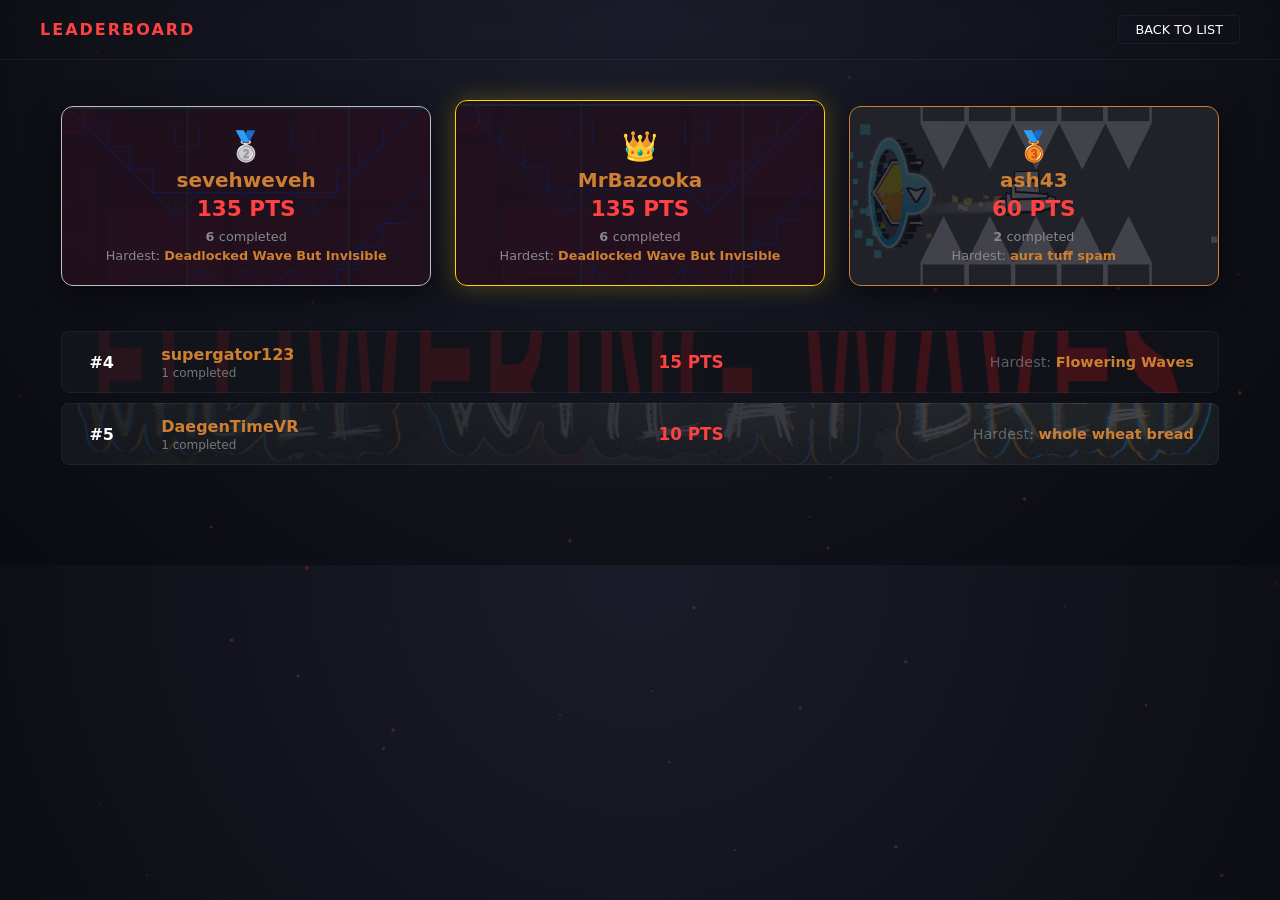
<file: leaderboard.html>
<!DOCTYPE html>
<html lang="en">
<head>
    <meta charset="UTF-8">
    <meta name="viewport" content="width=device-width, initial-scale=1.0">
    <title>LEADERBOARD | WAVE LIST REBIRTH</title>
    <link rel="icon" type="image/png" href="logo.ico">
    <link rel="stylesheet" href="style.css">

    <style>
        body { 
            overflow-y: auto; 
            background-color: #0b0c10; 
            margin: 0; 
            padding-bottom: 50px; 
            font-family: system-ui, -apple-system, sans-serif;
        }

        #canvas { 
            position: fixed; 
            top: 0; 
            left: 0; 
            width: 100vw; 
            height: 100vh; 
            z-index: 0; 
            pointer-events: none; 
        }

        .lb-container { 
            position: relative; 
            z-index: 1; 
            width: 92%;
            max-width: 1350px; 
            margin: 40px auto; 
            padding: 0 10px; 
        }

        .podium-container {
            display: flex;
            gap: 24px;
            justify-content: center;
            align-items: flex-end;
            margin-bottom: 35px;
        }

        .pod-card {
            position: relative;
            flex: 1;
            max-width: 400px;
            background: rgba(20, 22, 30, 0.85);
            border: 1px solid var(--border, rgba(255, 255, 255, 0.1));
            border-radius: 12px;
            padding: 22px 18px;
            text-align: center;
            backdrop-filter: blur(12px);
            overflow: hidden;
            box-shadow: 0 10px 30px rgba(0,0,0,0.5);
            transition: transform 0.3s ease;
        }

        .pod-card:hover { transform: translateY(-4px); }

        .pod-card.rank-1 {
            order: 2;
            border-color: #ffd700;
            box-shadow: 0 0 25px rgba(255, 215, 0, 0.25);
            padding-top: 28px;
        }

        .pod-card.rank-2 { order: 1; border-color: #c0c0c0; }
        .pod-card.rank-3 { order: 3; border-color: #cd7f32; }

        .pod-bg {
            position: absolute;
            top: 0;
            left: 0;
            width: 100%;
            height: 100%;
            background-size: cover;
            background-position: center;
            opacity: 0.2;
            z-index: 0;
            pointer-events: none;
        }

        .pod-content {
            position: relative;
            z-index: 1;
        }

        .crown-icon {
            font-size: 1.8rem;
            margin-bottom: 5px;
            display: block;
        }

        .pod-name {
            font-size: 1.25rem;
            font-weight: 800;
            margin-bottom: 4px;
            text-decoration: none;
            display: block;
        }

        .pod-pts {
            font-size: 1.35rem;
            font-weight: 900;
            color: var(--accent, #ff4141);
            margin-bottom: 8px;
        }

        .pod-stats {
            font-size: 0.8rem;
            color: #888;
            display: flex;
            flex-direction: column;
            gap: 4px;
            align-items: center;
        }

        table { 
            width: 100%; 
            border-collapse: separate; 
            border-spacing: 0 10px; 
            table-layout: fixed;
        }

        tr { 
            background-color: rgba(20, 22, 30, 0.85); 
            backdrop-filter: blur(10px); 
            transition: transform 0.2s ease, background-color 0.2s ease;
            height: 62px;
            cursor: pointer;
        }

        tr:hover { 
            transform: scale(1.005); 
            filter: brightness(1.15);
        }

        td { 
            padding: 0 20px; 
            height: 62px;
            vertical-align: middle;
            border-top: 1px solid var(--border, rgba(255,255,255,0.08)); 
            border-bottom: 1px solid var(--border, rgba(255,255,255,0.08)); 
            white-space: nowrap;
            overflow: hidden;
            text-overflow: ellipsis;
            background: transparent;
        }

        td:first-child { 
            border-radius: 8px 0 0 8px; 
            border-left: 1px solid var(--border, rgba(255,255,255,0.08)); 
            width: 80px; 
            padding: 0 10px;
            text-align: center; 
            font-weight: 800; 
            font-size: 1rem;
            color: #fff;
        }

        td.col-player { width: 35%; }

        td.col-pts { 
            width: 25%;
            text-align: center; 
            color: var(--accent, #ff4141); 
            font-weight: 800; 
            font-size: 1.05rem;
        }

        td.col-hardest { 
            border-radius: 0 8px 8px 0; 
            border-right: 1px solid var(--border, rgba(255,255,255,0.08)); 
            text-align: right; 
            font-size: 0.9rem;
            color: #aaa;
            padding-right: 24px;
        }

        .player-wrapper {
            display: flex;
            flex-direction: column;
            justify-content: center;
        }

        .player-title { 
            font-weight: 700; 
            font-size: 1rem; 
            text-decoration: none; 
            overflow: hidden;
            text-overflow: ellipsis;
            white-space: nowrap;
        }

        .sub-stat {
            font-size: 0.75rem;
            color: #777;
            margin-top: 2px;
        }


        /* ==========================================
           TIER TITLE EFFECTS
           ========================================== */

        .tier-default {
            color: #ffffff !important;
        }

        .tier-bronze {
            color: #cd7f32 !important;
        }

        .tier-silver {
            color: #c0c0c0 !important;
        }


        /* GOLD */

        .tier-gold {
            background: linear-gradient(
                90deg,
                #ffd700,
                #fff2a6,
                #ffd700,
                #fff2a6,
                #ffd700
            );
            background-size: 300% auto;
            -webkit-background-clip: text;
            background-clip: text;
            -webkit-text-fill-color: transparent;
            animation: goldMove 3s linear infinite;
        }

        @keyframes goldMove {
            0% {
                background-position: 0% center;
            }

            100% {
                background-position: 300% center;
            }
        }


        /* PLATINUM */

        .tier-platinum {
            background: linear-gradient(
                90deg,
                #EDF9FF,
                #ffffff,
                #bfc1c2,
                #ffffff,
                #EDF9FF
            );
            background-size: 300% auto;
            -webkit-background-clip: text;
            background-clip: text;
            -webkit-text-fill-color: transparent;
            animation: platinumMove 3s linear infinite;
        }

        @keyframes platinumMove {
            0% {
                background-position: 0% center;
            }

            100% {
                background-position: 300% center;
            }
        }


        /* DIAMOND */

        .tier-diamond {
            background: linear-gradient(
                90deg,
                #b9f2ff,
                #ffffff,
                #00d2ff,
                #ffffff,
                #b9f2ff
            );
            background-size: 300% auto;
            -webkit-background-clip: text;
            background-clip: text;
            -webkit-text-fill-color: transparent;
            animation: diamondMove 3s linear infinite;
        }

        @keyframes diamondMove {
            0% {
                background-position: 0% center;
            }

            100% {
                background-position: 300% center;
            }
        }


        /* WAVE MASTER */

        .tier-wave-master {
            background: linear-gradient(
                90deg,
                #ff4141,
                #9b1cff,
                #ff4141,
                #9b1cff,
                #ff4141
            );
            background-size: 300% auto;
            -webkit-background-clip: text;
            background-clip: text;
            -webkit-text-fill-color: transparent;
            animation: waveMasterMove 2.5s linear infinite;
        }

        @keyframes waveMasterMove {
            0% {
                background-position: 0% center;
            }

            100% {
                background-position: 300% center;
            }
        }


        @media (max-width: 768px) {
            .lb-container {
                width: 95%;
                padding: 0;
            }

            .podium-container {
                flex-direction: column;
                align-items: stretch;
            }

            .pod-card {
                max-width: none;
            }

            .pod-card.rank-1,
            .pod-card.rank-2,
            .pod-card.rank-3 {
                order: initial;
            }

            table {
                table-layout: auto;
            }

            td {
                padding: 0 10px;
            }

            td:first-child {
                width: 45px;
            }

            td.col-player {
                width: auto;
            }

            td.col-pts {
                width: 90px;
            }

            td.col-hardest {
                display: none;
            }
        }
    </style>
</head>

<body>

<canvas id="canvas"></canvas>

<nav style="position: relative; z-index: 1;">
    <div class="nav-logo">LEADERBOARD</div>
    <a href="index.html" class="nav-link">BACK TO LIST</a>
</nav>

<div class="lb-container">

    <div class="podium-container" id="podium-data"></div>

    <table>
        <tbody id="lb-data"></tbody>
    </table>

</div>

<script>

    const canvas = document.getElementById('canvas');
    const ctx = canvas.getContext('2d');

    let parts = [];

    function initCanvas() {

        canvas.width = window.innerWidth;
        canvas.height = window.innerHeight;

        parts = [];

        for (let i = 0; i < 80; i++) {

            parts.push({
                x: Math.random() * canvas.width,
                y: Math.random() * canvas.height,
                s: Math.random() * 2,
                sp: Math.random() * 0.4 + 0.1
            });

        }

    }


    function anim() {

        ctx.clearRect(
            0,
            0,
            canvas.width,
            canvas.height
        );

        parts.forEach(p => {

            ctx.fillStyle =
                "rgba(255,65,65,0.25)";

            ctx.beginPath();

            ctx.arc(
                p.x,
                p.y,
                p.s,
                0,
                Math.PI * 2
            );

            ctx.fill();

            p.y -= p.sp;

            if (p.y < 0) {
                p.y = canvas.height;
            }

        });

        requestAnimationFrame(anim);

    }


    window.addEventListener(
        'resize',
        initCanvas
    );

    initCanvas();
    anim();


    // ==========================================
    // TIER SYSTEM
    // ==========================================

    let tierData = [];


    async function loadTierData() {

        try {

            const response =
                await fetch(
                    `player-tiers.json?v=${Date.now()}`,
                    {
                        cache: "no-store"
                    }
                );


            if (!response.ok) {
                throw new Error(
                    `Tier data HTTP ${response.status}`
                );
            }


            tierData =
                await response.json();


            if (!Array.isArray(tierData)) {
                throw new Error(
                    "Tier data is not an array"
                );
            }

        } catch (error) {

            console.error(
                "Tier data loading error:",
                error
            );

            tierData = [];

        }

    }


    function getPlayerTier(points) {

        if (!tierData.length) {
            return null;
        }


        const totalPoints =
            Number(points || 0);


        /*
         * Wave Master has no maximum,
         * so check the minimum point
         * requirement normally.
         */

        for (const tier of tierData) {

            const min =
                Number(
                    tier.minPoints || 0
                );


            const max =
                tier.maxPoints === null ||
                tier.maxPoints === undefined
                    ? Infinity
                    : Number(
                        tier.maxPoints
                    );


            if (
                totalPoints >= min &&
                totalPoints <= max
            ) {

                return tier;

            }

        }


        return null;

    }


    function getTierClassFromTier(tier) {

        if (!tier) {
            return 'tier-default';
        }


        const effect =
            String(
                tier.effect || ''
            ).toLowerCase();


        if (
            effect ===
            'wave-master-gradient'
        ) {

            return 'tier-wave-master';

        }


        if (effect === 'diamond') {
            return 'tier-diamond';
        }


        if (effect === 'platinum') {
            return 'tier-platinum';
        }


        if (effect === 'gold') {
            return 'tier-gold';
        }


        if (effect === 'silver') {
            return 'tier-silver';
        }


        if (effect === 'bronze') {
            return 'tier-bronze';
        }


        return 'tier-default';

    }


    function getTierClass(points) {

        return getTierClassFromTier(
            getPlayerTier(points)
        );

    }


    async function load() {

        try {

            /*
             * Load the tier data separately so
             * it cannot break the leaderboard.
             */

            await loadTierData();


            const [
                levelsResponse,
                packsResponse
            ] = await Promise.all([

                fetch(
                    `levels.json?v=${Date.now()}`,
                    {
                        cache: "no-store"
                    }
                ),

                fetch(
                    `packs.json?v=${Date.now()}`,
                    {
                        cache: "no-store"
                    }
                )

            ]);


            const data =
                await levelsResponse.json();

            const packs =
                await packsResponse.json();


            data.sort(
                (a, b) =>
                    Number(b.points || 0) -
                    Number(a.points || 0)
            );


            // ==========================================
            // PLAYER DATA
            // ==========================================

            const scores = {};
            const playerLevels = {};
            const playerHardest = {};
            const displayNames = {};


            function normalizeName(name) {

                return String(name || '')
                    .replace(/\./g, '')
                    .trim()
                    .toLowerCase();

            }


            function registerPlayer(name) {

                const key =
                    normalizeName(name);

                if (!key) {
                    return null;
                }


                if (!displayNames[key]) {

                    displayNames[key] =
                        String(name)
                            .replace(/\./g, '')
                            .trim();

                }


                if (!playerLevels[key]) {

                    playerLevels[key] =
                        new Set();

                }


                return key;

            }


            function addCompletedLevel(
                playerName,
                level
            ) {

                const key =
                    registerPlayer(playerName);

                if (!key) {
                    return;
                }


                playerLevels[key].add(
                    String(level.name)
                        .toLowerCase()
                );


                const rank =
                    data.indexOf(level) + 1;


                const points =
                    rank <= 150
                        ? Number(level.points || 0)
                        : 0;


                scores[key] =
                    (scores[key] || 0) +
                    points;


                if (
                    !playerHardest[key] ||
                    Number(level.points || 0) >
                    Number(
                        playerHardest[key].points || 0
                    )
                ) {

                    playerHardest[key] =
                        level;

                }

            }


            // ==========================================
            // PROCESS LEVELS
            // ==========================================

            data.forEach(level => {

                const completedBy =
                    new Set();


                if (level.verifier) {

                    const verifierKey =
                        normalizeName(
                            level.verifier
                        );

                    if (verifierKey) {

                        completedBy.add(
                            verifierKey
                        );

                        registerPlayer(
                            level.verifier
                        );

                    }

                }


                if (
                    Array.isArray(
                        level.victors
                    )
                ) {

                    level.victors.forEach(
                        victor => {

                            const victorKey =
                                normalizeName(
                                    victor
                                );

                            if (!victorKey) {
                                return;
                            }


                            completedBy.add(
                                victorKey
                            );


                            registerPlayer(
                                victor
                            );

                        }
                    );

                }


                completedBy.forEach(
                    playerKey => {

                        if (
                            !playerLevels[playerKey]
                        ) {

                            playerLevels[playerKey] =
                                new Set();

                        }


                        playerLevels[playerKey].add(
                            String(level.name)
                                .toLowerCase()
                        );


                        const rank =
                            data.indexOf(level) + 1;


                        const points =
                            rank <= 150
                                ? Number(
                                    level.points || 0
                                )
                                : 0;


                        scores[playerKey] =
                            (
                                scores[playerKey] ||
                                0
                            ) + points;


                        if (
                            !playerHardest[playerKey] ||
                            Number(level.points || 0) >
                            Number(
                                playerHardest[playerKey]
                                    .points || 0
                            )
                        ) {

                            playerHardest[playerKey] =
                                level;

                        }

                    }
                );

            });


            // ==========================================
            // PROCESS PACKS
            // ==========================================

            Object.keys(playerLevels).forEach(
                playerKey => {

                    const completedLevels =
                        playerLevels[playerKey];


                    packs.forEach(pack => {

                        if (
                            !Array.isArray(
                                pack.levels
                            )
                        ) {

                            return;

                        }


                        const completed =
                            pack.levels.every(
                                levelName =>
                                    completedLevels.has(
                                        String(
                                            levelName
                                        ).toLowerCase()
                                    )
                            );


                        if (completed) {

                            scores[playerKey] =
                                (
                                    scores[playerKey] ||
                                    0
                                ) +
                                Number(
                                    pack.points || 0
                                );

                        }

                    });

                }
            );


            // ==========================================
            // SORT PLAYERS
            // ==========================================

            const sorted =
                Object.keys(scores)
                    .map(key => ({

                        key: key,

                        name:
                            displayNames[key] ||
                            key,

                        points:
                            scores[key]

                    }))
                    .sort((a, b) => {

                        if (
                            b.points !==
                            a.points
                        ) {

                            return (
                                b.points -
                                a.points
                            );

                        }

                        return a.name.localeCompare(
                            b.name
                        );

                    });


            // ==========================================
            // TOP 3
            // ==========================================

            const podiumContainer =
                document.getElementById(
                    'podium-data'
                );


            const top3 =
                sorted.slice(0, 3);


            let podiumHTML = "";


            top3.forEach(
                (player, index) => {

                    const rank =
                        index + 1;


                    const hardest =
                        playerHardest[
                            player.key
                        ];


                    const bgThumb =
                        hardest &&
                        hardest.thumbnail
                            ? hardest.thumbnail
                            : '';


                    const hardestName =
                        hardest
                            ? hardest.name
                            : '-';


                    const hardestClass =
                        hardest
                            ? getTierClass(
                                hardest.tier
                            )
                            : 'tier-default';


                    const compCount =
                        playerLevels[
                            player.key
                        ]
                            ? playerLevels[
                                player.key
                            ].size
                            : 0;


                    const playerTier =
                        getPlayerTier(
                            player.points
                        );


                    const playerTierClass =
                        getTierClassFromTier(
                            playerTier
                        );


                    const crown =
                        rank === 1
                            ? '👑'
                            : rank === 2
                                ? '🥈'
                                : '🥉';


                    podiumHTML += `

                        <div
                            class="pod-card rank-${rank}"
                        >

                            ${
                                bgThumb
                                    ? `
                                        <div
                                            class="pod-bg"
                                            style="
                                                background-image:url('${bgThumb}');
                                            "
                                        ></div>
                                    `
                                    : ''
                            }

                            <div
                                class="pod-content"
                            >

                                <span
                                    class="crown-icon"
                                >
                                    ${crown}
                                </span>


                                <a
                                    href="player.html?name=${encodeURIComponent(player.name)}"
                                    class="pod-name ${playerTierClass}"
                                >
                                    ${player.name}
                                </a>


                                <div
                                    class="pod-pts"
                                >
                                    ${player.points.toLocaleString()}
                                    PTS
                                </div>


                                <div
                                    class="pod-stats"
                                >

                                    <span>
                                        <strong>
                                            ${compCount}
                                        </strong>
                                        completed
                                    </span>


                                    <span>
                                        Hardest:

                                        <strong
                                            class="${hardestClass}"
                                        >
                                            ${hardestName}
                                        </strong>
                                    </span>

                                </div>

                            </div>

                        </div>

                    `;

                }
            );


            podiumContainer.innerHTML =
                podiumHTML;


            // ==========================================
            // REMAINING PLAYERS
            // ==========================================

            const table =
                document.getElementById(
                    'lb-data'
                );


            table.innerHTML = "";


            const remaining =
                sorted.slice(3);


            remaining.forEach(
                (player, i) => {

                    const rank =
                        i + 4;


                    const hardest =
                        playerHardest[
                            player.key
                        ];


                    const bgThumb =
                        hardest &&
                        hardest.thumbnail
                            ? hardest.thumbnail
                            : '';


                    const hardestName =
                        hardest
                            ? hardest.name
                            : '-';


                    const hardestClass =
                        hardest
                            ? getTierClass(
                                hardest.tier
                            )
                            : 'tier-default';


                    const compCount =
                        playerLevels[
                            player.key
                        ]
                            ? playerLevels[
                                player.key
                            ].size
                            : 0;


                    const playerTier =
                        getPlayerTier(
                            player.points
                        );


                    const playerTierClass =
                        getTierClassFromTier(
                            playerTier
                        );


                    const profileUrl =
                        `player.html?name=${encodeURIComponent(player.name)}`;


                    const bgStyle =
                        bgThumb
                            ? `
                                background:
                                linear-gradient(
                                    90deg,
                                    rgba(20,22,30,0.92) 0%,
                                    rgba(20,22,30,0.8) 100%
                                ),
                                url('${bgThumb}');

                                background-size:cover;
                                background-position:center;
                            `
                            : '';


                    table.innerHTML += `

                        <tr
                            style="${bgStyle}"
                            onclick="window.location.href='${profileUrl}'"
                        >

                            <td>
                                #${rank}
                            </td>


                            <td
                                class="col-player"
                            >

                                <div
                                    class="player-wrapper"
                                >

                                    <span
                                        class="player-title ${playerTierClass}"
                                    >
                                        ${player.name}
                                    </span>


                                    <div
                                        class="sub-stat"
                                    >
                                        ${compCount}
                                        completed
                                    </div>

                                </div>

                            </td>


                            <td
                                class="col-pts"
                            >
                                ${player.points.toLocaleString()}
                                PTS
                            </td>


                            <td
                                class="col-hardest"
                            >

                                <span
                                    style="opacity:0.5;"
                                >
                                    Hardest:
                                </span>


                                <strong
                                    class="${hardestClass}"
                                >
                                    ${hardestName}
                                </strong>

                            </td>

                        </tr>

                    `;

                }
            );


        } catch (error) {

            console.error(
                "Leaderboard loading error:",
                error
            );


            document.getElementById(
                'lb-data'
            ).innerHTML = `

                <tr>

                    <td
                        colspan="4"
                        style="
                            text-align:center;
                            color:#ff4141;
                            padding:30px;
                        "
                    >
                        ERROR LOADING
                        LEADERBOARD DATA
                    </td>

                </tr>

            `;

        }

    }


    load();

</script>

</body>
</html>
</file>
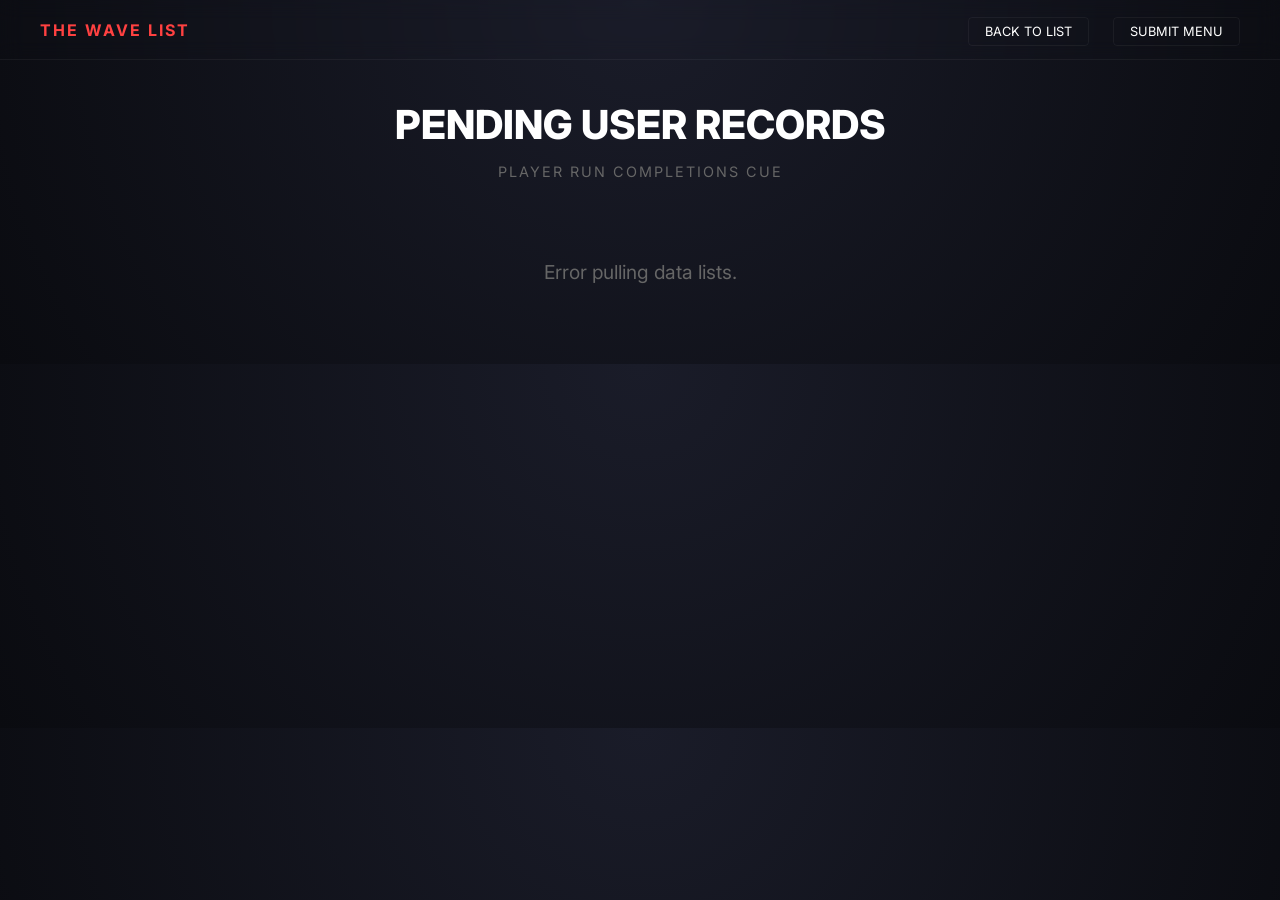
<file: records-pending.html>
<!DOCTYPE html>
<html lang="en">
<head>
    <meta charset="UTF-8">
    <title>PENDING RECORD SUBMISSIONS</title>
    <link rel="icon" type="image/png" href="logo.ico">
</head>
    <link rel="stylesheet" href="style.css">
    <style>
        .sub-layout { max-width: 1200px; margin: 40px auto; padding: 0 20px; }
        .page-header { text-align: center; margin-bottom: 40px; }
        .sub-grid { display: grid; grid-template-columns: repeat(auto-fill, minmax(320px, 1fr)); gap: 20px; }
        .record-card { background: rgba(20, 22, 30, 0.8); border: 1px solid rgba(255,255,255,0.05); border-radius: 12px; padding: 25px; box-shadow: 0 20px 40px rgba(0,0,0,0.5); backdrop-filter: blur(10px); display: flex; flex-direction: column; gap: 12px; }
        .rec-title { font-size: 1.35rem; font-weight: 800; margin: 0; color: #fff; }
        .rec-user { font-size: 0.9rem; color: var(--accent, #47e5bc); font-weight: 700; text-transform: uppercase; letter-spacing: 0.5px; }
        .notes-box { font-size: 0.8rem; color: #aaa; background: rgba(255,255,255,0.02); padding: 10px; border-radius: 6px; border-left: 3px solid #444; }
        .action-link { display: block; text-align: center; background: #fff; color: #000; padding: 10px; border-radius: 6px; font-weight: 700; font-size: 0.85rem; text-transform: uppercase; text-decoration: none; margin-top: auto; }
        #loading { text-align: center; color: #666; font-size: 1.2rem; padding: 40px; }
    </style>
</head>
<body>
    <nav>
        <div class="nav-logo" onclick="window.location.href='index.html'" style="cursor:pointer;">THE WAVE LIST</div>
        <div>
            <a href="index.html" class="nav-link" style="margin-right: 20px;">BACK TO LIST</a>
            <a href="submit.html" class="nav-link">SUBMIT MENU</a>
        </div>
    </nav>

    <div class="sub-layout">
        <div class="page-header">
            <h1 style="font-size: 2.5rem; font-weight: 800; margin-bottom: 5px;">PENDING USER RECORDS</h1>
            <p style="color: #666; text-transform: uppercase; letter-spacing: 2px; font-size: 0.9rem;">Player run completions cue</p>
        </div>
        <div id="loading">Loading current run submissions...</div>
        <div class="sub-grid" id="recordsGrid"></div>
    </div>

    <script>
        const GITHUB_USER = "jokewreb";
        const GITHUB_REPO = "TWL";

        async function fetchRecords() {
            const grid = document.getElementById('recordsGrid');
            const loading = document.getElementById('loading');
            try {
                const response = await fetch(`https://api.github.com/repos/${GITHUB_USER}/${GITHUB_REPO}/issues?state=open&per_page=100`);
                const issues = await response.json();
                
                const filtered = issues.filter(i => i.title && i.title.startsWith('[RECORD]'));
                loading.style.display = 'none';
                
                if (filtered.length === 0) {
                    grid.innerHTML = `<div style="grid-column: 1/-1; text-align:center; color:#444; padding:40px;">No pending player records found.</div>`;
                    return;
                }

                filtered.forEach(issue => {
                    const data = {};
                    if (issue.body) {
                        issue.body.split('\n').forEach(line => {
                            const parts = line.split(': ');
                            if (parts.length >= 2) {
                                data[parts[0].trim()] = parts.slice(1).join(': ').trim();
                            }
                        });
                    }

                    const card = document.createElement('div');
                    card.className = 'record-card';
                    card.innerHTML = `
                        <div>
                            <div class="rec-user">🏃 Player: ${data["SUBMIT USERNAME"] || "Unknown"}</div>
                            <h3 class="rec-title">${data["LEVEL NAME"] || "Unknown Level"}</h3>
                        </div>
                        <div class="notes-box">
                            <span style="font-size:0.65rem; font-weight:700; color:#666; display:block; text-transform:uppercase; margin-bottom:2px;">Extra Notes</span>
                            ${data["EXTRA NOTES"] || "None"}
                        </div>
                        <a href="${data["VIDEO LINK"] || '#'}" target="_blank" class="action-link">Watch Proof Video</a>
                    `;
                    grid.appendChild(card);
                });
            } catch(e) {
                loading.innerText = "Error pulling data lists.";
            }
        }
        fetchRecords();
    </script>
</body>
</html>
</file>
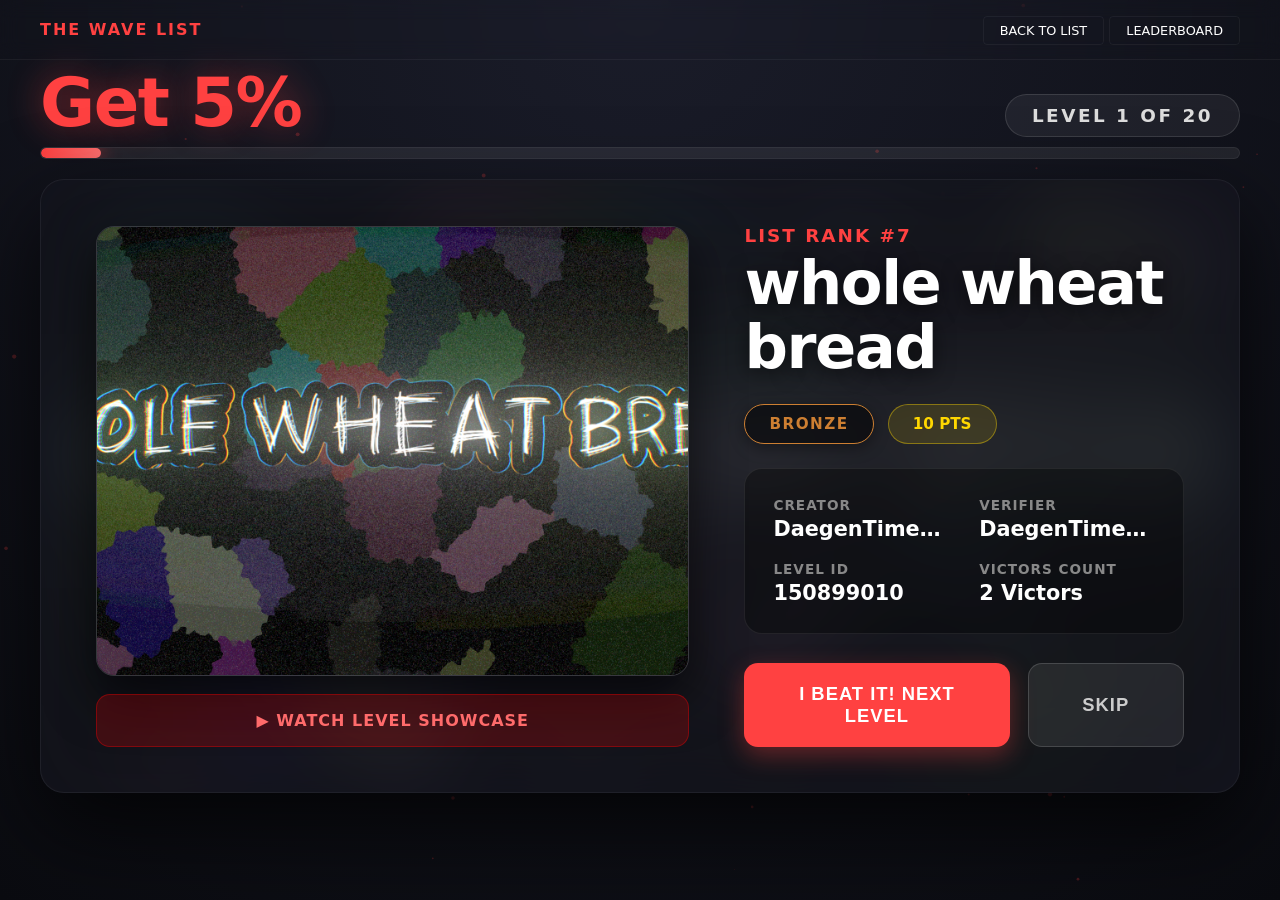
<file: roulette.html>
<!DOCTYPE html>
<html lang="en">
<head>
    <meta charset="UTF-8">
    <meta name="viewport" content="width=device-width, initial-scale=1.0">
    <title>THE WAVE LIST - ROULETTE</title>
    <link rel="icon" type="image/x-icon" href="favicon.ico">
    <link rel="stylesheet" href="style.css">

    <style>
        * {
            box-sizing: border-box;
        }

        html, body {
            min-height: 100vh;
            margin: 0;
            padding: 0;
            background-color: #0b0c10;
            font-family: system-ui, -apple-system, sans-serif;
            color: #fff;
        }

        body {
            display: flex;
            flex-direction: column;
            overflow-x: hidden;
            overflow-y: auto;
        }

        #canvas { 
            position: fixed; 
            top: 0; 
            left: 0; 
            width: 100vw; 
            height: 100vh; 
            z-index: 0; 
            pointer-events: none; 
        }

        nav {
            position: relative;
            z-index: 2;
            padding: 18px 40px;
            display: flex;
            justify-content: space-between;
            align-items: center;
        }

        .page-wrapper {
            position: relative;
            z-index: 1;
            flex: 1;
            display: flex;
            justify-content: center;
            align-items: flex-start;
            padding: 10px 40px 40px 40px;
            width: 100%;
        }

        .roulette-container {
            width: 100%;
            max-width: 1600px;
            display: flex;
            flex-direction: column;
            gap: 20px;
        }

        #game-header {
            width: 100%;
        }

        .header-top-line {
            display: flex;
            justify-content: space-between;
            align-items: flex-end;
            margin-bottom: 10px;
        }

        .progress-banner {
            font-size: 4.2rem;
            font-weight: 900;
            color: var(--accent, #ff4141);
            text-shadow: 0 0 35px rgba(255, 65, 65, 0.45);
            margin: 0;
            line-height: 1;
            letter-spacing: -1.5px;
        }

        .target-sub {
            font-size: 1.15rem;
            color: #ddd;
            text-transform: uppercase;
            letter-spacing: 2.5px;
            font-weight: 800;
            background: rgba(255, 255, 255, 0.06);
            padding: 10px 26px;
            border-radius: 30px;
            border: 1px solid rgba(255, 255, 255, 0.12);
        }

        .progress-bar-bg {
            width: 100%;
            height: 12px;
            background: rgba(255, 255, 255, 0.08);
            border-radius: 12px;
            overflow: hidden;
            border: 1px solid rgba(255, 255, 255, 0.06);
        }

        .progress-bar-fill {
            height: 100%;
            width: 5%;
            background: linear-gradient(90deg, #ff4141, #ff7171);
            border-radius: 12px;
            transition: width 0.4s ease;
            box-shadow: 0 0 20px rgba(255, 65, 65, 0.8);
        }

        .roulette-card {
            position: relative;
            width: 100%;
            background: rgba(20, 22, 30, 0.90);
            border: 1px solid var(--border, rgba(255, 255, 255, 0.12));
            border-radius: 24px;
            padding: 45px 55px;
            box-shadow: 0 35px 90px rgba(0, 0, 0, 0.75);
            backdrop-filter: blur(18px);
            overflow: hidden;
        }

        .card-bg-blur {
            position: absolute;
            top: 0;
            left: 0;
            width: 100%;
            height: 100%;
            background-size: cover;
            background-position: center;
            opacity: 0.16;
            filter: blur(35px);
            z-index: 0;
            pointer-events: none;
            transition: background-image 0.4s ease;
        }

        .card-grid {
            position: relative;
            z-index: 1;
            display: grid;
            grid-template-columns: 1.35fr 1fr;
            gap: 55px;
            align-items: center;
        }

        .media-col {
            display: flex;
            flex-direction: column;
            gap: 18px;
            min-width: 0;
        }

        .roulette-thumb {
            width: 100%;
            height: 450px;
            object-fit: cover;
            border-radius: 18px;
            border: 1px solid rgba(255, 255, 255, 0.15);
            box-shadow: 0 20px 50px rgba(0, 0, 0, 0.65);
        }

        .info-col {
            display: flex;
            flex-direction: column;
            gap: 24px;
            min-width: 0;
        }

        .level-rank-tag {
            font-size: 1.15rem;
            font-weight: 800;
            color: var(--accent, #ff4141);
            text-transform: uppercase;
            letter-spacing: 2px;
            margin-bottom: 6px;
            display: block;
        }

        .level-name {
            font-size: 3.8rem;
            font-weight: 900;
            color: #fff;
            margin: 0;
            line-height: 1.05;
            letter-spacing: -1.5px;
            text-shadow: 0 4px 20px rgba(0, 0, 0, 0.6);
            word-break: break-word;
        }

        .badge-row {
            display: flex;
            gap: 14px;
            align-items: center;
            flex-wrap: wrap;
        }

        .tier-badge {
            padding: 10px 24px;
            border-radius: 30px;
            font-size: 0.95rem;
            font-weight: 800;
            text-transform: uppercase;
            letter-spacing: 1.5px;
            background: rgba(0, 0, 0, 0.5);
            border: 1.5px solid currentColor;
            box-shadow: 0 4px 15px rgba(0, 0, 0, 0.4);
        }

        .points-badge {
            padding: 10px 24px;
            border-radius: 30px;
            font-size: 0.95rem;
            font-weight: 800;
            color: #ffd700;
            background: rgba(255, 215, 0, 0.12);
            border: 1.5px solid rgba(255, 215, 0, 0.4);
        }

        .details-grid {
            display: grid;
            grid-template-columns: repeat(2, 1fr);
            gap: 20px 30px;
            width: 100%;
            background: rgba(0, 0, 0, 0.35);
            padding: 28px;
            border-radius: 18px;
            border: 1px solid rgba(255, 255, 255, 0.08);
        }

        .detail-item {
            display: flex;
            flex-direction: column;
            min-width: 0;
        }

        .detail-label {
            font-size: 0.85rem;
            color: #888;
            text-transform: uppercase;
            font-weight: 800;
            letter-spacing: 1px;
        }

        .detail-value {
            font-size: 1.3rem;
            color: #fff;
            font-weight: 700;
            margin-top: 4px;
            overflow: hidden;
            text-overflow: ellipsis;
            white-space: nowrap;
        }

        .btn-group {
            display: flex;
            gap: 18px;
            width: 100%;
            margin-top: 5px;
        }

        .roulette-btn {
            flex: 1;
            background: var(--accent, #ff4141);
            color: #fff;
            border: none;
            padding: 20px 32px;
            font-size: 1.15rem;
            font-weight: 800;
            border-radius: 14px;
            cursor: pointer;
            transition: all 0.2s ease;
            text-transform: uppercase;
            letter-spacing: 1px;
            box-shadow: 0 8px 25px rgba(255, 65, 65, 0.35);
            text-align: center;
            text-decoration: none;
        }

        .roulette-btn:hover {
            transform: translateY(-3px);
            filter: brightness(1.15);
            box-shadow: 0 12px 30px rgba(255, 65, 65, 0.5);
        }

        .roulette-btn:active {
            transform: translateY(0);
        }

        .btn-secondary {
            flex: 0.45;
            background: rgba(255, 255, 255, 0.08) !important;
            color: #ccc !important;
            border: 1px solid rgba(255, 255, 255, 0.15) !important;
            box-shadow: none !important;
        }

        .btn-secondary:hover {
            background: rgba(255, 255, 255, 0.15) !important;
            color: #fff !important;
        }

        .btn-video {
            background: rgba(255, 0, 0, 0.2) !important;
            color: #ff6b6b !important;
            border: 1px solid rgba(255, 0, 0, 0.35) !important;
            box-shadow: none !important;
            display: inline-flex;
            align-items: center;
            justify-content: center;
            gap: 8px;
            width: 100%;
            padding: 16px;
            font-size: 1rem;
        }

        .win-screen {
            display: none;
            flex-direction: column;
            align-items: center;
            text-align: center;
            gap: 24px;
            animation: fadeIn 0.5s ease forwards;
            padding: 50px 0;
            width: 100%;
        }

        @keyframes fadeIn {
            from { opacity: 0; transform: translateY(10px); }
            to { opacity: 1; transform: translateY(0); }
        }

        /* Smaller screens: keep original design, just make it fit and scroll */
        @media (max-width: 1100px) {
            .page-wrapper {
                padding: 10px 25px 30px;
            }

            .roulette-card {
                padding: 35px;
            }

            .card-grid {
                grid-template-columns: 1fr;
                gap: 35px;
            }

            .roulette-thumb {
                height: auto;
                aspect-ratio: 16 / 9;
                max-height: none;
            }
        }

        @media (max-width: 600px) {
            nav {
                padding: 14px 12px;
            }

            nav > div:last-child {
                display: flex;
                gap: 2px;
            }

            .nav-link {
                font-size: 0.7rem;
                padding: 6px 6px;
            }

            .page-wrapper {
                flex: none;
                padding: 8px 8px 30px;
                width: 100%;
            }

            .roulette-container {
                width: 100%;
                gap: 14px;
            }

            .header-top-line {
                align-items: center;
                gap: 8px;
            }

            .progress-banner {
                font-size: 2.5rem;
                letter-spacing: -1px;
            }

            .target-sub {
                font-size: 0.68rem;
                letter-spacing: 1px;
                padding: 8px 10px;
            }

            .progress-bar-bg {
                height: 10px;
            }

            .roulette-card {
                padding: 16px;
                border-radius: 18px;
            }

            .card-grid {
                gap: 20px;
            }

            .roulette-thumb {
                width: 100%;
                height: auto;
                aspect-ratio: 16 / 9;
                object-fit: cover;
                border-radius: 14px;
            }

            .info-col {
                gap: 18px;
            }

            .level-rank-tag {
                font-size: 0.9rem;
                letter-spacing: 1.5px;
            }

            .level-name {
                font-size: 2.3rem;
                letter-spacing: -1px;
            }

            .tier-badge,
            .points-badge {
                padding: 8px 15px;
                font-size: 0.75rem;
            }

            .details-grid {
                gap: 14px 16px;
                padding: 16px;
            }

            .detail-label {
                font-size: 0.68rem;
            }

            .detail-value {
                font-size: 0.95rem;
            }

            .btn-group {
                gap: 9px;
            }

            .roulette-btn {
                padding: 15px 10px;
                font-size: 0.82rem;
            }

            .btn-video {
                padding: 13px;
                font-size: 0.82rem;
            }

            .win-screen {
                padding: 30px 0;
            }
        }

        @media (max-width: 400px) {
            nav {
                padding: 12px 7px;
            }

            nav .nav-logo {
                font-size: 0.75rem;
            }

            .nav-link {
                font-size: 0.58rem;
                padding: 5px 4px;
            }

            .page-wrapper {
                padding-left: 5px;
                padding-right: 5px;
            }

            .progress-banner {
                font-size: 2rem;
            }

            .target-sub {
                font-size: 0.58rem;
                padding: 7px 8px;
            }

            .roulette-card {
                padding: 12px;
            }

            .level-name {
                font-size: 1.9rem;
            }

            .details-grid {
                padding: 13px;
                gap: 12px;
            }

            .detail-value {
                font-size: 0.85rem;
            }

            .roulette-btn {
                padding: 13px 8px;
                font-size: 0.72rem;
            }
        }
    </style>
</head>

<body>
    <canvas id="canvas"></canvas>

    <nav>
        <div class="nav-logo" onclick="window.location.href='index.html'" style="cursor:pointer;">THE WAVE LIST</div>
        <div>
            <a href="index.html" class="nav-link">BACK TO LIST</a>
            <a href="leaderboard.html" class="nav-link">LEADERBOARD</a>
        </div>
    </nav>

    <div class="page-wrapper">
        <div class="roulette-container">
            
            <div id="game-header">
                <div class="header-top-line">
                    <div class="progress-banner" id="target-percentage">Get 5%</div>
                    <div class="target-sub" id="level-counter">Level 1 of 20</div>
                </div>

                <div class="progress-bar-bg">
                    <div class="progress-bar-fill" id="progress-fill"></div>
                </div>
            </div>

            <div class="roulette-card" id="roulette-card">
                <div class="card-bg-blur" id="card-bg-blur"></div>

                <div id="game-content" class="card-grid">
                    <div class="media-col">
                        <img id="r-thumb" src="" class="roulette-thumb">

                        <a id="r-video-btn" href="#" target="_blank" class="roulette-btn btn-video" style="display:none;">
                            ▶ Watch Level Showcase
                        </a>
                    </div>

                    <div class="info-col">
                        <div>
                            <span id="r-rank" class="level-rank-tag">List Rank #--</span>
                            <h2 id="r-name" class="level-name">---</h2>
                        </div>

                        <div class="badge-row">
                            <div id="r-tier" class="tier-badge">-</div>
                            <div id="r-points" class="points-badge">0 PTS</div>
                        </div>

                        <div class="details-grid">
                            <div class="detail-item">
                                <span class="detail-label">Creator</span>
                                <span id="r-creator" class="detail-value">-</span>
                            </div>

                            <div class="detail-item">
                                <span class="detail-label">Verifier</span>
                                <span id="r-verifier" class="detail-value">-</span>
                            </div>

                            <div class="detail-item">
                                <span class="detail-label">Level ID</span>
                                <span id="r-id" class="detail-value">-</span>
                            </div>

                            <div class="detail-item">
                                <span class="detail-label">Victors Count</span>
                                <span id="r-victors" class="detail-value">0</span>
                            </div>
                        </div>
                        
                        <div class="btn-group">
                            <button class="roulette-btn" id="action-btn" onclick="advanceRoulette()">I Beat It! Next Level</button>
                            <button class="roulette-btn btn-secondary" id="skip-btn" onclick="skipLevel()">Skip</button>
                        </div>
                    </div>
                </div>

                <div id="win-content" class="win-screen">
                    <div style="font-size: 6.5rem; filter: drop-shadow(0 0 30px rgba(255, 215, 0, 0.5));">👑</div>

                    <h2 class="level-name" style="color: var(--accent, #ff4141); font-size: 4rem;">
                        ROULETTE COMPLETED!
                    </h2>

                    <p style="color: #aaa; max-width: 600px; margin: 0 auto; line-height: 1.7; font-size: 1.2rem;">
                        Incredible performance! You completed all 20 random challenges from 5% all the way up to a 100% completion!
                    </p>

                    <button class="roulette-btn" style="max-width:300px; margin-top: 15px;" onclick="resetGame()">
                        Play Again
                    </button>
                </div>
            </div>
        </div>
    </div>

    <script>
        const canvas = document.getElementById('canvas');
        const ctx = canvas.getContext('2d');
        let parts = [];

        function initCanvas() {
            canvas.width = window.innerWidth; 
            canvas.height = window.innerHeight;
            parts = []; 

            for(let i = 0; i < 90; i++) {
                parts.push({
                    x: Math.random() * canvas.width,
                    y: Math.random() * canvas.height,
                    s: Math.random() * 2.2,
                    sp: Math.random() * 0.4 + 0.1
                });
            }
        }

        function anim() {
            ctx.clearRect(0, 0, canvas.width, canvas.height);

            parts.forEach(p => { 
                ctx.fillStyle = "rgba(255, 65, 65, 0.25)"; 
                ctx.beginPath(); 
                ctx.arc(p.x, p.y, p.s, 0, Math.PI * 2); 
                ctx.fill(); 

                p.y -= p.sp; 

                if(p.y < 0) {
                    p.y = canvas.height;
                }
            });

            requestAnimationFrame(anim);
        }

        window.onresize = initCanvas; 
        initCanvas(); 
        anim();

        let allLevels = [];
        let allTiers = [];
        let usedLevelIds = new Set();
        let currentStep = 1;
        
        const targets = [
            5, 10, 15, 20, 25,
            30, 35, 40, 45, 50,
            55, 60, 65, 70, 75,
            80, 85, 90, 95, 100
        ];

        async function initGame() {
            try {
                const resTiers = await fetch(`tiers.json?v=${new Date().getTime()}`);
                allTiers = await resTiers.json();

                const resLevels = await fetch(`levels.json?v=${new Date().getTime()}`);
                allLevels = await resLevels.json();

                /*
                 * Match the ranking order used by the main list.
                 */
                allLevels.sort((a, b) =>
                    Number(b.points || 0) - Number(a.points || 0)
                );

                if (allLevels.length < 20) {
                    alert("Warning: You need at least 20 levels in your levels.json file to play the roulette!");
                }

                resetGame();
            } catch (e) {
                console.error("Error launching game data:", e);
                document.getElementById('r-name').innerText = "Failed loading game data.";
            }
        }

        function resetGame() {
            usedLevelIds.clear();
            currentStep = 1;
            
            document.getElementById('game-header').style.display = 'block';
            document.getElementById('game-content').style.display = 'grid';
            document.getElementById('win-content').style.display = 'none';

            getNewRandomLevel();
        }

        function getNewRandomLevel() {
            const availableLevels =
                allLevels.filter(lvl => !usedLevelIds.has(lvl.id));

            const sourcePool =
                availableLevels.length > 0
                    ? availableLevels
                    : allLevels;

            const randomLevel =
                sourcePool[Math.floor(Math.random() * sourcePool.length)];
            
            usedLevelIds.add(randomLevel.id);

            /*
             * allLevels is sorted by points, so this is the
             * correct position in THE WAVE LIST.
             */
            const listRank =
                allLevels.indexOf(randomLevel) + 1;

            const targetPercent =
                targets[currentStep - 1];

            document.getElementById('target-percentage').innerText =
                `Get ${targetPercent}%`;

            document.getElementById('level-counter').innerText =
                `Level ${currentStep} of 20`;
            
            const fillPercent =
                (currentStep / 20) * 100;

            document.getElementById('progress-fill').style.width =
                `${fillPercent}%`;

            document.getElementById('r-rank').innerText =
                listRank > 0
                    ? `List Rank #${listRank}`
                    : 'Unranked';

            document.getElementById('r-name').innerText =
                randomLevel.name || 'Unknown Level';

            document.getElementById('r-creator').innerText =
                randomLevel.creator || 'Unknown';

            document.getElementById('r-verifier').innerText =
                randomLevel.verifier || 'None';

            document.getElementById('r-id').innerText =
                randomLevel.id || '-';

            document.getElementById('r-points').innerText =
                `${randomLevel.points || 0} PTS`;
            
            const victorsArray =
                Array.isArray(randomLevel.victors)
                    ? randomLevel.victors
                    : [];

            document.getElementById('r-victors').innerText =
                `${victorsArray.length} Victor${victorsArray.length === 1 ? '' : 's'}`;

            const videoBtn =
                document.getElementById('r-video-btn');

            const videoUrl =
                randomLevel.video ||
                randomLevel.verification ||
                randomLevel.yt;

            if (videoUrl) {
                videoBtn.href = videoUrl;
                videoBtn.style.display = 'inline-flex';
            } else {
                videoBtn.style.display = 'none';
            }

            const imgSource =
                randomLevel.thumbnail
                    ? randomLevel.thumbnail
                    : "[data-uri]";

            document.getElementById('r-thumb').src =
                imgSource;

            document.getElementById('card-bg-blur').style.backgroundImage =
                `url('${imgSource}')`;

            const currentTier =
                allTiers.find(t =>
                    Number(randomLevel.points || 0) >= Number(t.minPoints || 0) &&
                    Number(randomLevel.points || 0) <= Number(t.maxPoints || Infinity)
                );

            const tierBadge =
                document.getElementById('r-tier');
            
            if (currentTier) {
                tierBadge.innerText =
                    currentTier.name;

                tierBadge.style.color =
                    currentTier.color;

                tierBadge.style.borderColor =
                    currentTier.color;

                tierBadge.style.display =
                    'inline-block';
            } else {
                tierBadge.style.display =
                    'none';
            }
        }

        function advanceRoulette() {
            if (currentStep >= 20) {
                document.getElementById('game-header').style.display = 'none';
                document.getElementById('game-content').style.display = 'none';
                document.getElementById('win-content').style.display = 'flex';
            } else {
                currentStep++;
                getNewRandomLevel();
            }
        }

        function skipLevel() {
            getNewRandomLevel();
        }

        initGame();
    </script>
</body>
</html>
</file>
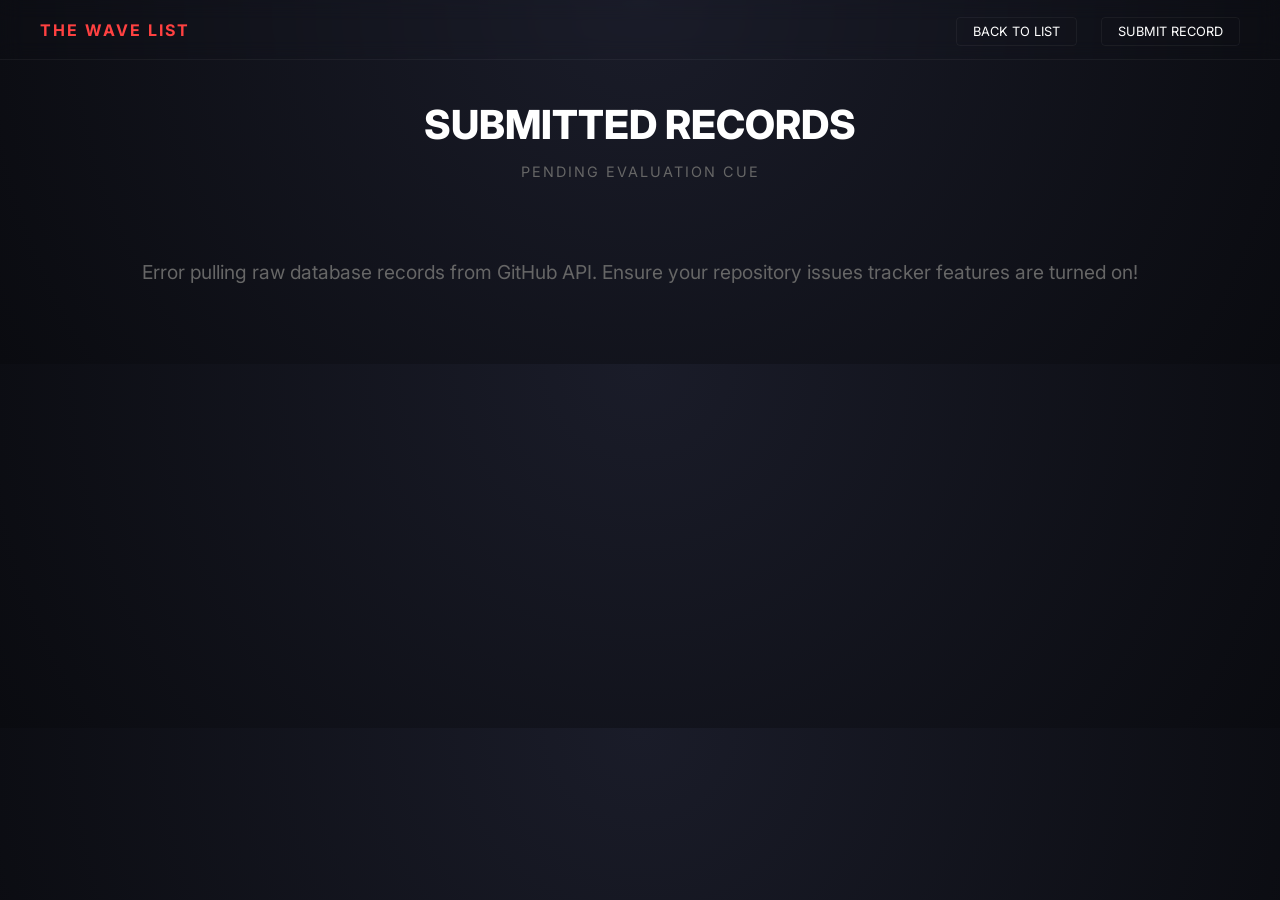
<file: submissions.html>
<!DOCTYPE html>
<html lang="en">
<head>
    <meta charset="UTF-8">
    <title>THE WAVE LIST - SUBMITTED RECORDS</title>
    <link rel="stylesheet" href="style.css">
    <style>
        .sub-layout {
            max-width: 1200px;
            margin: 40px auto;
            padding: 0 20px;
        }
        .page-header {
            text-align: center;
            margin-bottom: 40px;
        }
        .sub-grid {
            display: grid;
            grid-template-columns: repeat(auto-fill, minmax(360px, 1fr));
            gap: 25px;
        }
        .sub-card {
            background: rgba(20, 22, 30, 0.8);
            border: 1px solid var(--border, rgba(255,255,255,0.05));
            border-radius: 12px;
            overflow: hidden;
            box-shadow: 0 20px 40px rgba(0,0,0,0.5);
            display: flex;
            flex-direction: column;
            backdrop-filter: blur(10px);
        }
        .sub-thumb {
            width: 100%;
            height: 190px;
            object-fit: cover;
            background: #050608;
            border-bottom: 1px solid rgba(255,255,255,0.05);
        }
        .sub-content {
            padding: 20px;
            flex: 1;
            display: flex;
            flex-direction: column;
            gap: 12px;
        }
        .sub-title {
            font-size: 1.25rem;
            font-weight: 700;
            margin: 0;
            color: #fff;
        }
        .sub-meta-grid {
            display: grid;
            grid-template-columns: 1fr 1fr;
            gap: 10px;
            background: rgba(0, 0, 0, 0.2);
            padding: 12px;
            border-radius: 6px;
            font-size: 0.8rem;
        }
        .meta-item span {
            color: #666;
            display: block;
            text-transform: uppercase;
            font-size: 0.65rem;
            font-weight: 700;
            letter-spacing: 0.5px;
            margin-bottom: 2px;
        }
        .meta-item p {
            margin: 0;
            font-weight: 600;
            color: #ddd;
            overflow: hidden;
            text-overflow: ellipsis;
            white-space: nowrap;
        }
        .notes-box {
            font-size: 0.8rem;
            color: #aaa;
            background: rgba(255,255,255,0.02);
            padding: 10px;
            border-radius: 6px;
            border-left: 3px solid #444;
            margin-top: 5px;
        }
        .action-link {
            display: block;
            text-align: center;
            background: #fff;
            color: #000;
            padding: 10px;
            border-radius: 6px;
            font-weight: 700;
            font-size: 0.85rem;
            text-transform: uppercase;
            text-decoration: none;
            margin-top: auto;
            transition: opacity 0.2s;
        }
        .action-link:hover {
            opacity: 0.9;
        }
        #loading {
            text-align: center;
            color: #666;
            font-size: 1.2rem;
            padding: 40px;
        }
    </style>
</head>
<body>
    <nav>
        <div class="nav-logo" onclick="window.location.href='index.html'" style="cursor:pointer;">THE WAVE LIST</div>
        <div>
            <a href="index.html" class="nav-link" style="margin-right: 20px;">BACK TO LIST</a>
            <a href="submit.html" class="nav-link">SUBMIT RECORD</a>
        </div>
    </nav>

    <div class="sub-layout">
        <div class="page-header">
            <h1 style="font-size: 2.5rem; font-weight: 800; margin-bottom: 5px;">SUBMITTED RECORDS</h1>
            <p style="color: #666; text-transform: uppercase; letter-spacing: 2px; font-size: 0.9rem;">Pending evaluation cue</p>
        </div>

        <div id="loading">Loading current submissions...</div>
        <div class="sub-grid" id="submissionsGrid"></div>
    </div>

    <script>
        const GITHUB_USER = "jokewreb";
        const GITHUB_REPO = "TWL";

        async function fetchSubmissions() {
            const grid = document.getElementById('submissionsGrid');
            const loading = document.getElementById('loading');
            
            try {
                const response = await fetch(`https://api.github.com/repos/${GITHUB_USER}/${GITHUB_REPO}/issues?state=open&per_page=100`);
                const issues = await response.json();
                
                if (!Array.isArray(issues)) {
                    throw new Error("Repository data response error.");
                }

                const filteredIssues = issues.filter(issue => issue.title && issue.title.startsWith('[SUBMISSION]'));
                
                loading.style.display = 'none';
                if (filteredIssues.length === 0) {
                    grid.innerHTML = `<div style="grid-column: 1/-1; text-align:center; color:#444; padding:40px;">No pending submissions found.</div>`;
                    return;
                }

                grid.innerHTML = "";

                filteredIssues.forEach(issue => {
                    const data = {};
                    if (issue.body) {
                        const lines = issue.body.split('\n');
                        lines.forEach(line => {
                            const parts = line.split(': ');
                            if (parts.length >= 2) {
                                const key = parts[0].trim();
                                const val = parts.slice(1).join(': ').trim();
                                data[key] = val;
                            }
                        });
                    }

                    const card = document.createElement('div');
                    card.className = 'sub-card';
                    
                    let thumbUrl = data["IMAGE OF THUMBNAIL"] || "";
                    if (thumbUrl.includes('](')) {
                        thumbUrl = thumbUrl.split('](')[1].split(')')[0];
                    } else if (thumbUrl.includes('src=')) {
                        thumbUrl = thumbUrl.split('src="')[1].split('"')[0];
                    }
                    
                    if (!thumbUrl || thumbUrl.startsWith('[Drop')) {
                        thumbUrl = "[data-uri]";
                    }

                    card.innerHTML = `
                        <img src="${thumbUrl}" class="sub-thumb" onerror="this.src='[data-uri]'">
                        <div class="sub-content">
                            <h3 class="sub-title">${data["NAME"] || "Unknown Level"}</h3>
                            <div style="font-size:0.85rem; color: var(--accent, #47e5bc); font-weight:700;">Submitted by ${data["PLAYER"] || "Unknown"}</div>
                            
                            <div class="sub-meta-grid">
                                <div class="meta-item"><span>ID</span><p>${data["ID"] || "-"}</p></div>
                                <div class="meta-item"><span>Difficulty</span><p>${data["DIFFICULTY"] || "-"}</p></div>
                                <div class="meta-item"><span>Creator</span><p>${data["CREATOR"] || "-"}</p></div>
                                <div class="meta-item"><span>Verifier</span><p>${data["VERIFIER"] || "-"}</p></div>
                            </div>
                            
                            <div class="notes-box">
                                <span style="font-size:0.65rem; font-weight:700; display:block; text-transform:uppercase; color:#666; margin-bottom:2px;">Extra Notes</span>
                                ${data["EXTRA NOTES"] || "None"}
                            </div>
                            
                            <a href="${data["YOUTUBE VIDEO"] || '#'}" target="_blank" class="action-link">Watch Proof Video</a>
                        </div>
                    `;
                    grid.appendChild(card);
                });

            } catch (error) {
                console.error(error);
                loading.innerText = "Error pulling raw database records from GitHub API. Ensure your repository issues tracker features are turned on!";
            }
        }

        fetchSubmissions();
    </script>
</body>
</html>
</file>
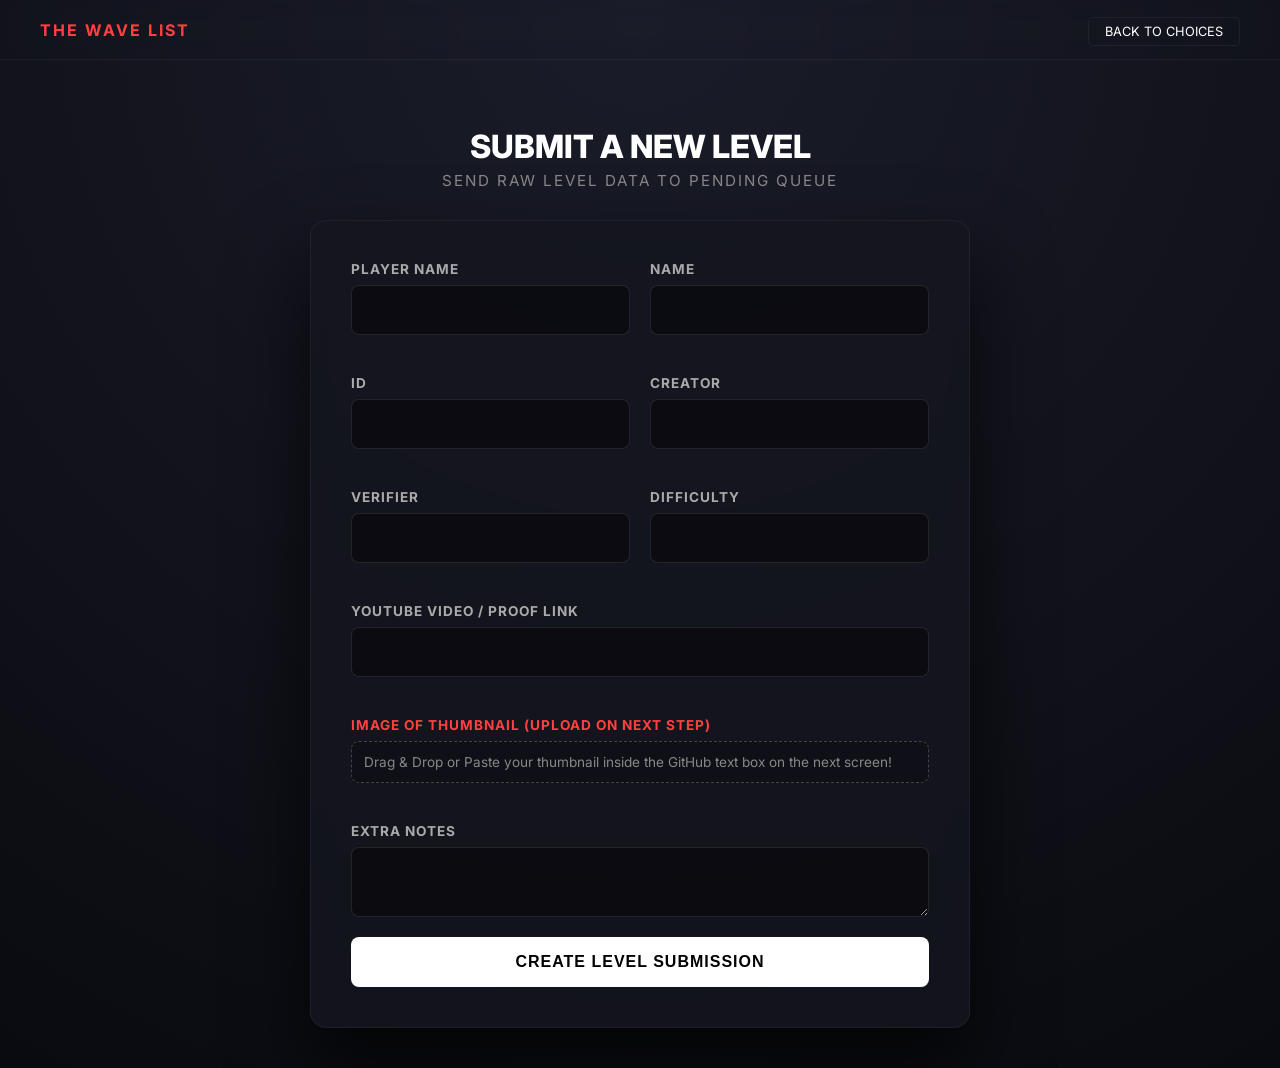
<file: submit-level.html>
<!DOCTYPE html>
<html lang="en">
<head>
    <meta charset="UTF-8">
    <title>SUBMIT NEW LEVEL</title>
    <link rel="stylesheet" href="style.css">
    <style>
        .submit-container { display: flex; flex-direction: column; align-items: center; justify-content: center; width: 100%; max-width: 700px; margin: 40px auto; padding: 0 20px; }
        .submit-card { width: 100%; background: rgba(20, 22, 30, 0.8); border: 1px solid rgba(255,255,255,0.05); border-radius: 16px; padding: 40px; box-shadow: 0 40px 80px rgba(0,0,0,0.7); backdrop-filter: blur(10px); }
        .form-title { font-size: 2rem; font-weight: 800; margin-bottom: 5px; text-align: center; }
        .form-sub { font-size: 0.95rem; color: #888; margin-bottom: 30px; text-transform: uppercase; letter-spacing: 2px; text-align: center; }
        .form-grid { display: grid; grid-template-columns: 1fr 1fr; gap: 20px; width: 100%; }
        .form-group { display: flex; flex-direction: column; gap: 8px; margin-bottom: 20px; width: 100%; text-align: left; }
        .form-group.full-width { grid-column: span 2; }
        .form-group label { font-size: 0.85rem; font-weight: 700; color: #aaa; text-transform: uppercase; letter-spacing: 1px; }
        .form-group input, .form-group textarea { width: 100%; background: rgba(10, 11, 15, 0.8); border: 1px solid rgba(255,255,255,0.1); padding: 14px; border-radius: 8px; color: #fff; font-size: 1rem; outline: none; font-family: inherit; }
        .form-group input:focus, .form-group textarea:focus { border-color: var(--accent, #47e5bc); }
        .submit-btn { width: 100%; background: #fff; color: #000; border: none; padding: 16px; font-size: 1rem; font-weight: 700; border-radius: 8px; cursor: pointer; text-transform: uppercase; letter-spacing: 1px; }
        @media (max-width: 600px) { .form-grid { grid-template-columns: 1fr; } .form-group.full-width { grid-column: span 1; } }
    </style>
</head>
<body>
    <nav>
        <div class="nav-logo" onclick="window.location.href='index.html'" style="cursor:pointer;">THE WAVE LIST</div>
        <div>
            <a href="submit.html" class="nav-link">BACK TO CHOICES</a>
        </div>
    </nav>

    <div class="submit-container">
        <h2 class="form-title">SUBMIT A NEW LEVEL</h2>
        <div class="form-sub">Send raw level data to pending queue</div>
        <div class="submit-card">
            <form onsubmit="handleSubmit(event)">
                <div class="form-grid">
                    <div class="form-group"><label>Player Name</label><input type="text" id="playerName" required></div>
                    <div class="form-group"><label>Name</label><input type="text" id="levelName" required></div>
                    <div class="form-group"><label>ID</label><input type="text" id="levelId" required></div>
                    <div class="form-group"><label>Creator</label><input type="text" id="levelCreator" required></div>
                    <div class="form-group"><label>Verifier</label><input type="text" id="levelVerifier" required></div>
                    <div class="form-group"><label>Difficulty</label><input type="text" id="levelDifficulty" required></div>
                    <div class="form-group full-width"><label>YouTube Video / Proof Link</label><input type="url" id="videoLink" required></div>
                    <div class="form-group full-width">
                        <label style="color: var(--accent, #47e5bc);">Image of Thumbnail (Upload on next step)</label>
                        <div style="font-size: 0.85rem; color: #888; background: rgba(0,0,0,0.2); padding: 12px; border-radius: 8px; border: 1px dashed #444;">
                            Drag & Drop or Paste your thumbnail inside the GitHub text box on the next screen!
                        </div>
                    </div>
                    <div class="form-group full-width"><label>Extra Notes</label><textarea id="extraNotes"></textarea></div>
                </div>
                <button type="submit" class="submit-btn">Create Level Submission</button>
            </form>
        </div>
    </div>

    <script>
        const GITHUB_USER = "jokewreb";
        const GITHUB_REPO = "TWL";

        function handleSubmit(event) {
            event.preventDefault();
            const title = encodeURIComponent(`[SUBMISSION] ${document.getElementById('levelName').value} by ${document.getElementById('playerName').value}`);
            const body = encodeURIComponent(
`PLAYER: ${document.getElementById('playerName').value}
NAME: ${document.getElementById('levelName').value}
ID: ${document.getElementById('levelId').value}
CREATOR: ${document.getElementById('levelCreator').value}
VERIFIER: ${document.getElementById('levelVerifier').value}
DIFFICULTY: ${document.getElementById('levelDifficulty').value}
YOUTUBE VIDEO: ${document.getElementById('videoLink').value}
IMAGE OF THUMBNAIL: [Drop your image right here!]
EXTRA NOTES: ${document.getElementById('extraNotes').value || "None"}`
            );
            window.open(`https://github.com/${GITHUB_USER}/${GITHUB_REPO}/issues/new?title=${title}&body=${body}`, '_blank');
        }
    </script>
</body>
</html>
</file>
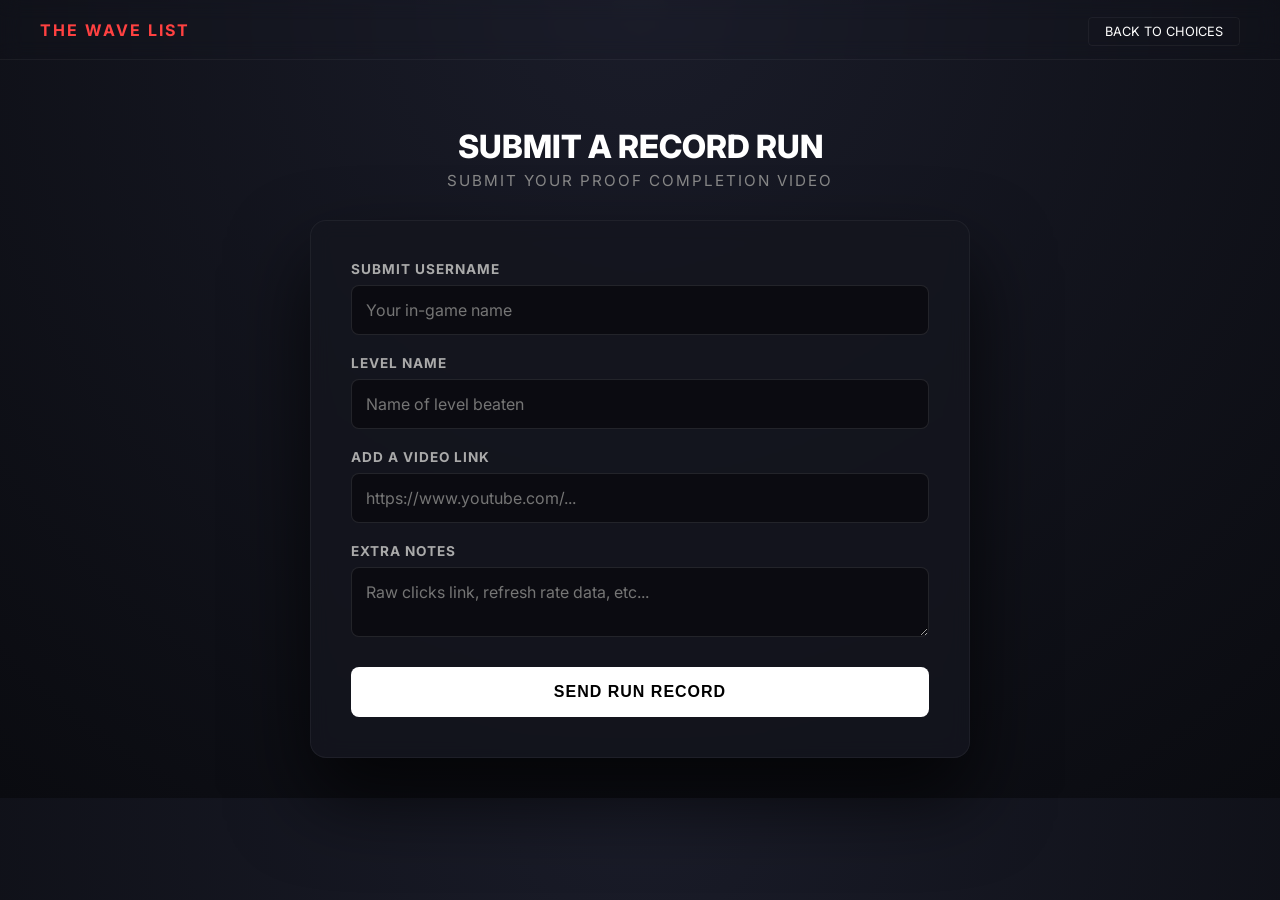
<file: submit-record.html>
<!DOCTYPE html>
<html lang="en">
<head>
    <meta charset="UTF-8">
    <title>SUBMIT PLAYER RECORD</title>
    <link rel="stylesheet" href="style.css">
    <style>
        .submit-container { display: flex; flex-direction: column; align-items: center; justify-content: center; width: 100%; max-width: 700px; margin: 40px auto; padding: 0 20px; }
        .submit-card { width: 100%; background: rgba(20, 22, 30, 0.8); border: 1px solid rgba(255,255,255,0.05); border-radius: 16px; padding: 40px; box-shadow: 0 40px 80px rgba(0,0,0,0.7); backdrop-filter: blur(10px); }
        .form-title { font-size: 2rem; font-weight: 800; margin-bottom: 5px; text-align: center; }
        .form-sub { font-size: 0.95rem; color: #888; margin-bottom: 30px; text-transform: uppercase; letter-spacing: 2px; text-align: center; }
        .form-group { display: flex; flex-direction: column; gap: 8px; margin-bottom: 20px; width: 100%; text-align: left; }
        .form-group label { font-size: 0.85rem; font-weight: 700; color: #aaa; text-transform: uppercase; letter-spacing: 1px; }
        .form-group input, .form-group textarea { width: 100%; background: rgba(10, 11, 15, 0.8); border: 1px solid rgba(255,255,255,0.1); padding: 14px; border-radius: 8px; color: #fff; font-size: 1rem; outline: none; font-family: inherit; }
        .form-group input:focus, .form-group textarea:focus { border-color: var(--accent, #47e5bc); }
        .submit-btn { width: 100%; background: #fff; color: #000; border: none; padding: 16px; font-size: 1rem; font-weight: 700; border-radius: 8px; cursor: pointer; text-transform: uppercase; letter-spacing: 1px; margin-top: 10px; }
    </style>
</head>
<body>
    <nav>
        <div class="nav-logo" onclick="window.location.href='index.html'" style="cursor:pointer;">THE WAVE LIST</div>
        <div>
            <a href="submit.html" class="nav-link">BACK TO CHOICES</a>
        </div>
    </nav>

    <div class="submit-container">
        <h2 class="form-title">SUBMIT A RECORD RUN</h2>
        <div class="form-sub">Submit your proof completion video</div>
        <div class="submit-card">
            <form onsubmit="handleRecordSubmit(event)">
                <div class="form-group"><label>Submit Username</label><input type="text" id="recordUser" placeholder="Your in-game name" required></div>
                <div class="form-group"><label>Level Name</label><input type="text" id="recordLevel" placeholder="Name of level beaten" required></div>
                <div class="form-group"><label>Add a Video Link</label><input type="url" id="recordVideo" placeholder="https://www.youtube.com/..." required></div>
                <div class="form-group"><label>Extra Notes</label><textarea id="recordNotes" placeholder="Raw clicks link, refresh rate data, etc..."></textarea></div>
                <button type="submit" class="submit-btn">Send Run Record</button>
            </form>
        </div>
    </div>

    <script>
        const GITHUB_USER = "jokewreb";
        const GITHUB_REPO = "TWL";

        function handleRecordSubmit(event) {
            event.preventDefault();
            const user = document.getElementById('recordUser').value;
            const lvl = document.getElementById('recordLevel').value;
            const video = document.getElementById('recordVideo').value;
            const notes = document.getElementById('recordNotes').value || "None";

            const title = encodeURIComponent(`[RECORD] ${lvl} by ${user}`);
            const body = encodeURIComponent(
`SUBMIT USERNAME: ${user}
LEVEL NAME: ${lvl}
VIDEO LINK: ${video}
EXTRA NOTES: ${notes}`
            );
            window.open(`https://github.com/${GITHUB_USER}/${GITHUB_REPO}/issues/new?title=${title}&body=${body}`, '_blank');
        }
    </script>
</body>
</html>
</file>
<file: style.css>
@import url('https://fonts.googleapis.com/css2?family=Inter:wght@400;700&display=swap');

:root {
    --bg: #0a0b10;
    --card: rgba(20, 22, 30, 0.8);
    --accent: #ff4141; /* Red accent from your reference */
    --gold: #ffcf4b;
    --silver: #bebebe;
    --bronze: #cd7f32;
    --border: rgba(255, 255, 255, 0.05);
}

* { box-sizing: border-box; transition: all 0.2s ease; }
body { 
    margin: 0; background: var(--bg); color: #fff; font-family: 'Inter', sans-serif; overflow: hidden;
    background-image: radial-gradient(circle at 50% 0%, #1a1c29 0%, #0a0b10 100%);
}

nav {
    height: 60px; display: flex; align-items: center; justify-content: space-between;
    padding: 0 40px; border-bottom: 1px solid var(--border); backdrop-filter: blur(10px);
}

.nav-logo { font-weight: 700; letter-spacing: 2px; color: var(--accent); }
.nav-link { color: #fff; text-decoration: none; font-size: 0.8rem; border: 1px solid var(--border); padding: 6px 16px; border-radius: 4px; }
.nav-link:hover { background: #fff; color: #000; }

.main-layout { display: flex; height: calc(100vh - 60px); }

/* SIDEBAR */
.sidebar { width: 360px; overflow-y: auto; padding: 20px; border-right: 1px solid var(--border); }
.sidebar::-webkit-scrollbar { width: 3px; }
.sidebar::-webkit-scrollbar-thumb { background: var(--accent); }

.list-item {
    background: var(--card); margin-bottom: 10px; padding: 12px;
    display: flex; align-items: center; gap: 15px; border-radius: 6px;
    border: 1px solid var(--border); cursor: pointer;
}

.list-item:hover { border-color: var(--accent); transform: translateX(5px); background: rgba(40, 44, 60, 0.8); }
.list-item:active { transform: scale(0.96); }

/* Top 3 Ranks */
.list-item.top-1 { border-left: 4px solid var(--gold); }
.list-item.top-2 { border-left: 4px solid var(--silver); }
.list-item.top-3 { border-left: 4px solid var(--bronze); }

.rank { font-weight: 700; width: 30px; font-size: 1rem; color: #555; }
.top-1 .rank { color: var(--gold); }
.top-2 .rank { color: var(--silver); }
.top-3 .rank { color: var(--bronze); }

.thumb-mini { width: 90px; height: 50px; border-radius: 4px; object-fit: cover; background: #000; }

/* CONTENT AREA */
.content { flex: 1; padding: 40px; overflow-y: auto; display: flex; flex-direction: column; align-items: center; }

.glass-card {
    background: var(--card); border: 1px solid var(--border); border-radius: 12px;
    width: 100%; max-width: 800px; padding: 25px; box-shadow: 0 20px 50px rgba(0,0,0,0.5);
}

.video-box { width: 100%; aspect-ratio: 16/9; border-radius: 8px; overflow: hidden; margin-bottom: 20px; }

.info-grid { display: grid; grid-template-columns: repeat(4, 1fr); gap: 10px; margin-top: 20px; }
.stat-card { background: rgba(255,255,255,0.02); padding: 12px; border-radius: 6px; border: 1px solid var(--border); }
.stat-label { font-size: 0.6rem; text-transform: uppercase; color: #666; margin-bottom: 4px; }
.stat-value { font-weight: 700; font-size: 0.85rem; }

.victors-box { margin-top: 25px; padding-top: 20px; border-top: 1px solid var(--border); }
.tag { display: inline-block; padding: 5px 12px; background: rgba(255, 65, 65, 0.1); border: 1px solid rgba(255, 65, 65, 0.2); color: var(--accent); border-radius: 4px; margin: 4px; font-size: 0.75rem; }

/* PLAYER LINKS (NEW ADDITION) */
.player-link {
    color: var(--accent);
    text-decoration: none;
    font-weight: 700;
}

.player-link:hover {
    text-decoration: underline;
    opacity: 0.85;
}
</file>
